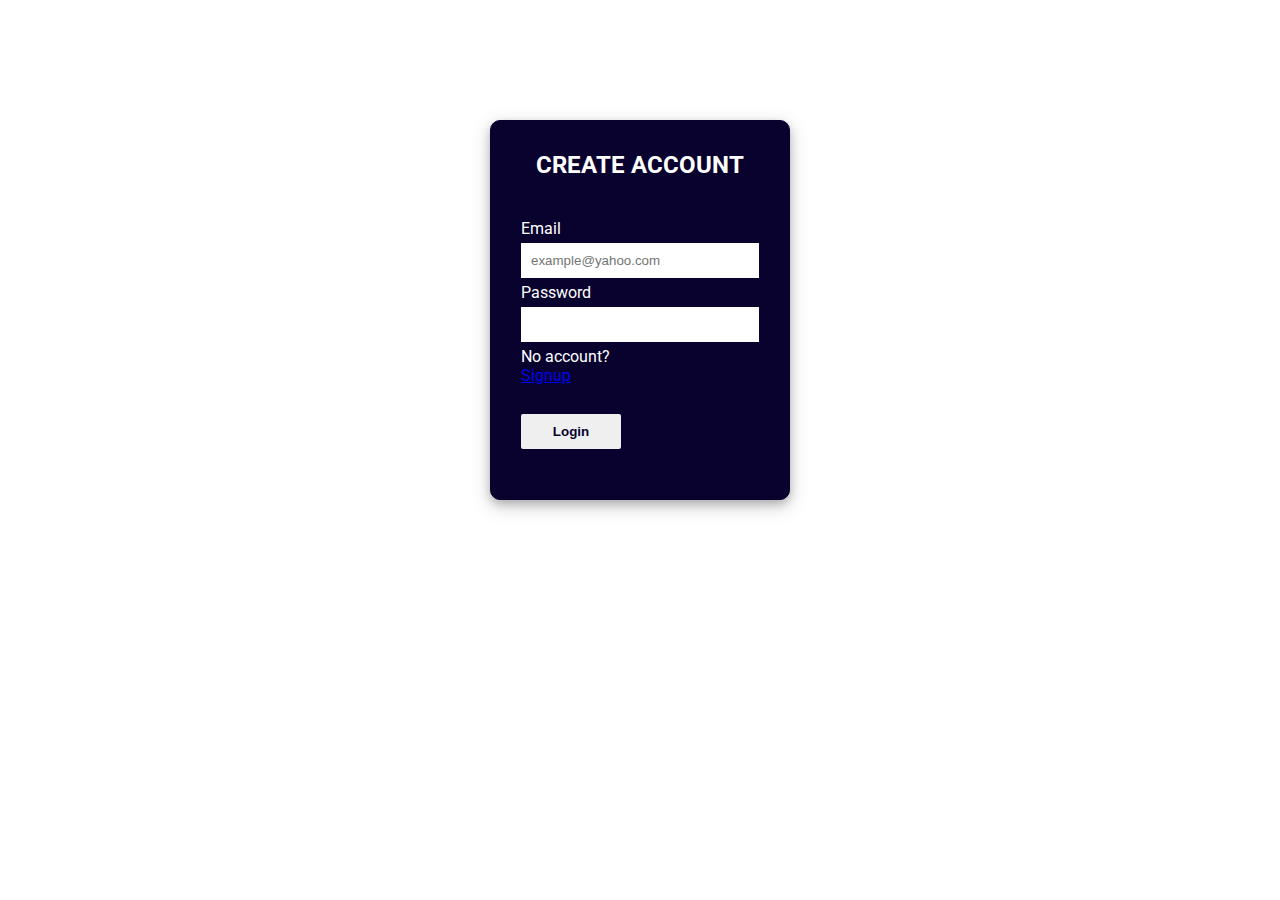
<file: index.html>
<!DOCTYPE html>
<html lang="en">
<head>
    <meta charset="UTF-8">
    <meta name="viewport" content="width=device-width, initial-scale=1.0">
    <title>Form UI + Validation</title>
    <link rel="stylesheet" href="style.css">
</head>
<body>
    <main class="container">
        <h2>Create Account</h2>
        <form action="#">
            <label for="email">Email</label>
            <input type="email" id="email" placeholder="example@yahoo.com" >

            <label for="password">Password</label>
            <input type="password" id="password" >
                <span> No account?</span>

                <a href="signup.html">Signup</a>
<br/>
        <button type="submit" id="submit">Login</button>
        </form>
        
    </main>
    <script>
        const form = document.querySelector('form');
        const email = document.getElementById('email');
        const pwd = document.getElementById('password');

        form.addEventListener('submit',function(e){
            e.preventDefault(); //prevent form from submitting rapidly

            //email validation

            if(email.value.trim()===""||pwd.value.trim()===""){
                alert("All Fields are required!");
                return;
            }

            const emailPattern = /^[^@\s]+@[^@\s]+\.[a-z]{2,3}$/i;
            if(!emailPattern.test(email.value)){
              alert("Please Eneter a Vaild Email address");
              return;
            } 
            // if all is good
           
                alert("Login Suceesfully");
            
        })
    </script>
</body>
</html>
</file>
<file: style.css>
@import url('https://fonts.googleapis.com/css2?family=Roboto:ital,wght@0,100..900;1,100..900&display=swap');
*{
    margin:0px;
    padding:0px;
    box-sizing:border-box;
}
body{
    /* background-color: purple; */
    font-family: "Roboto", sans-serif;
    /* margin:50px auto; */
    width:100%;
    height:100%;
    /* display:flex; */

}
.container{
margin:120px auto;
width:300px;
border:1px solid #09022e;
background-color:#09022e;
border-radius:10px;
color:#fff;
padding:30px;
box-shadow: 0 4px 8px 0 rgba(0, 0, 0, 0.2), 0 6px 20px 0 rgba(0, 0, 0, 0.19);



}
h2{
    text-align:center;
    padding-bottom:30px;
    text-transform:uppercase;
}
form{
    display:flex;
    flex-direction:column;
    padding:10px 0px;
}
input{
 margin:5px 0px;
 padding:10px;
 border:none;
}
input:focus{
    outline:none;
    border:2px solid #fff;
    background-color:#1a1a3c;
    color:#fff;
}
button{
    padding:10px;
    margin:10px 0px;
    width:100px;
    font-weight:bold;
    color:#09022e;
    border:none;
    border-radius:2px;
    cursor:pointer;
}

@media(max-width:400px){
    .container{
        width:90%;
        margin:100px auto;
    }
}
</file>
